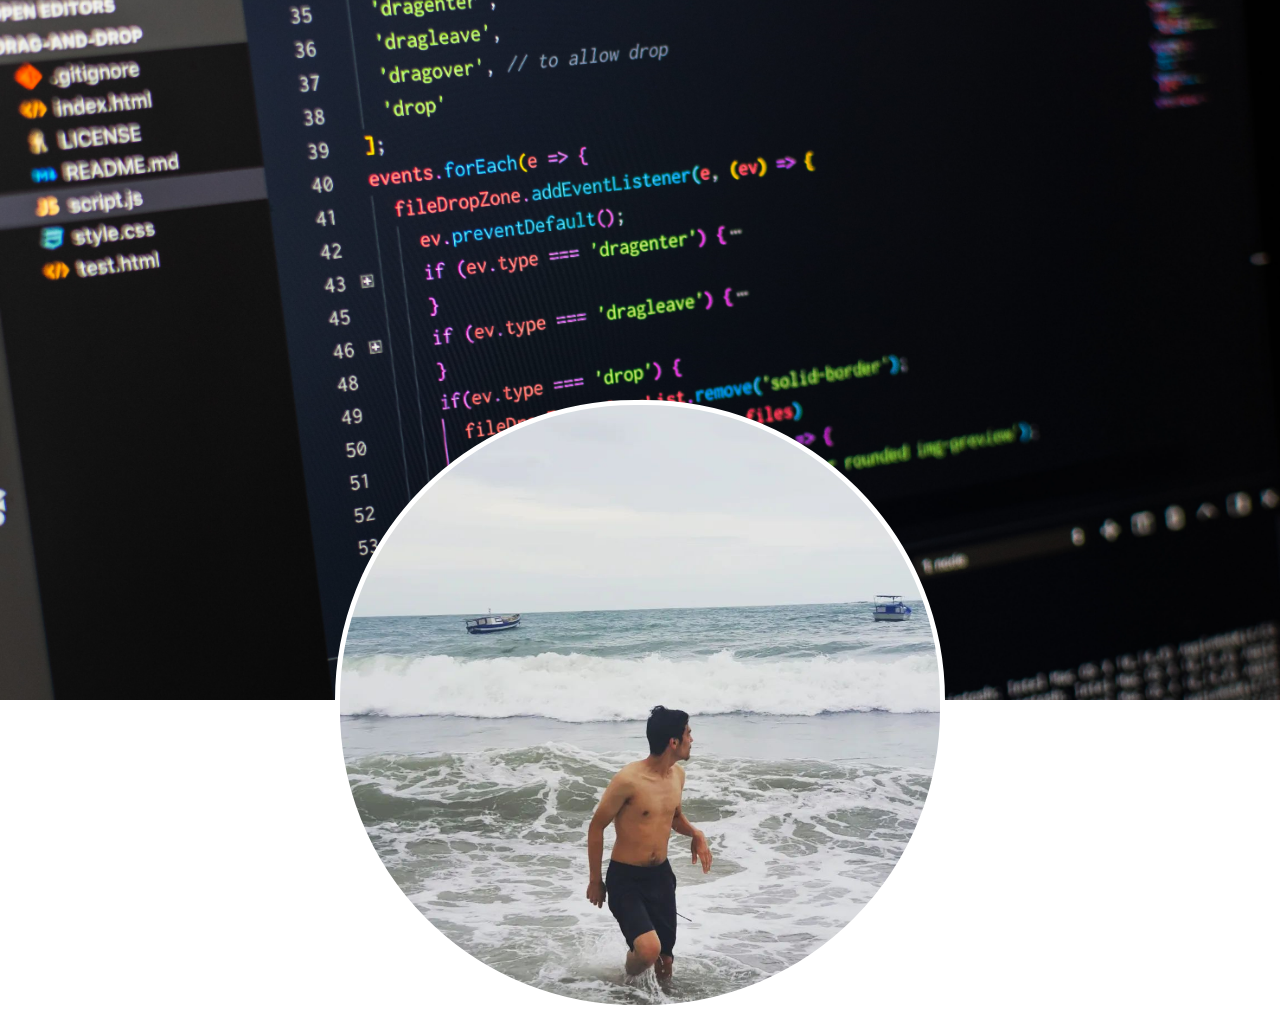
<file: PROJETO SITE - CURRICULUM/web/index.html>
<!DOCTYPE hmtl>
<html>
    <head>
        <meta charset="UTF-8"/>
        <meta name="viewport" content="width=devidce-width, user-scale=0"/>
        <link rel="stylesheet" href="../assets/style.css" />
        <title>Professional Curriculum | Exercise</title>
        
    </head>
    <body>
        <div class="content_img">
            <img src="../images/code.jpg">
        </div>
        <div class="content">
            <div class="img_profile">
            </div>

        </div>
    </body>
</html>
</file>
<file: PROJETO SITE - CURRICULUM/assets/style.css>
body {
    margin: 0px;
    padding: 0px;
}
header {
    display: flex;
    justify-content: center;
    height: 120px;
}
.content_img{
    margin: 0px;
    padding: 0px;
    display: flex;
    justify-content: center;
}
img{
    width: 1920px;
    height: 700px;
    object-fit: cover;
}
.content{
    display: flex;
    justify-content: center;
}
.img_profile {
    margin-top: -300px;
    width: 600px;
    height: 600px;
    border: 5px solid #FFF;
    border-radius: 300px;
    background-image: url(../images/profile.jpg);
    background-size: 100%;
}
</file>
